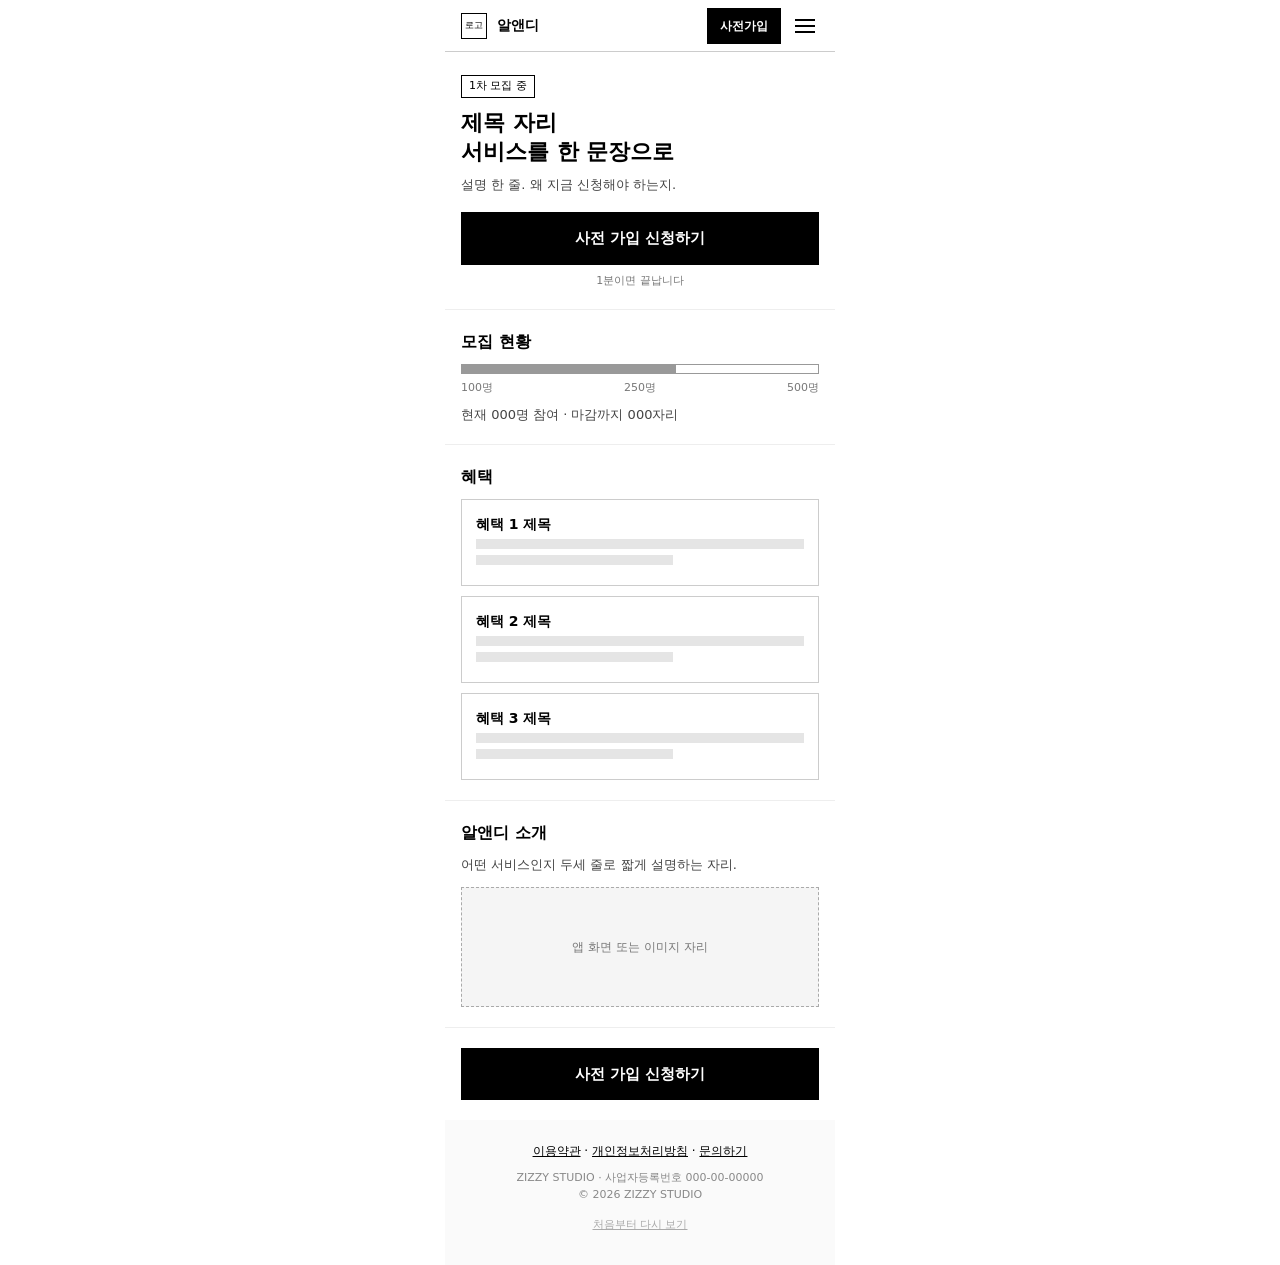
<file: wireframe/index.html>
<!DOCTYPE html>
<html lang="ko">
<head>
<meta charset="utf-8">
<meta name="viewport" content="width=device-width, initial-scale=1">
<title>알앤디 사전가입</title>
<style>
  /* ===========================================================
     흑백 뼈대. 검정, 흰색, 회색만 사용합니다.
     모바일(폭 390) 기준이고, PC에서 열면 가운데에 좁게 보입니다.
     =========================================================== */
  * { box-sizing: border-box; margin: 0; padding: 0; }

  body {
    font-family: system-ui, -apple-system, "Apple SD Gothic Neo", sans-serif;
    background: #fff;
    color: #000;
    line-height: 1.5;
    -webkit-text-size-adjust: 100%;
  }

  .phone { width: 100%; max-width: 390px; margin: 0 auto; }

  /* 상단바. 스크롤해도 위에 붙어 있습니다 */
  .appbar {
    position: sticky; top: 0; z-index: 5;
    background: #fff;
    display: flex; align-items: center; gap: 10px;
    height: 52px; padding: 0 16px;
    border-bottom: 1px solid #ccc;
  }
  .appbar .logo {
    width: 26px; height: 26px;
    border: 1px solid #000;
    display: flex; align-items: center; justify-content: center;
    font-size: 9px;
  }
  .appbar .home { display: flex; align-items: center; gap: 10px; text-decoration: none; color: #000; }
  .appbar .title { font-size: 14px; font-weight: 700; }
  .appbar .right { margin-left: auto; font-size: 12px; color: #666; }
  .appbar .back {
    font: inherit; font-size: 13px; background: none;
    border: 0; padding: 0; cursor: pointer; text-decoration: underline;
  }

  .sec { padding: 20px 16px; border-bottom: 1px solid #eee; }
  .sec.last { border-bottom: 0; }

  h1 { font-size: 22px; line-height: 1.35; margin-bottom: 8px; }
  h2 { font-size: 16px; margin-bottom: 10px; }
  h3 { font-size: 14px; margin-bottom: 4px; }
  p  { font-size: 13px; color: #444; }
  .muted { color: #777; font-size: 12px; }

  /* 내용이 들어갈 자리 표시 */
  .ph {
    border: 1px dashed #aaa; background: #f5f5f5;
    color: #777; font-size: 12px;
    display: flex; align-items: center; justify-content: center;
    text-align: center; padding: 12px;
  }
  .line { height: 10px; background: #e5e5e5; margin-bottom: 6px; }
  .line.s { width: 60%; }

  .tag {
    display: inline-block; border: 1px solid #000;
    font-size: 11px; padding: 2px 7px; margin-bottom: 10px;
  }

  .card { border: 1px solid #ccc; padding: 14px; margin-bottom: 10px; }
  .card:last-child { margin-bottom: 0; }

  .row { display: flex; gap: 10px; align-items: flex-start; }
  .num {
    flex-shrink: 0; width: 22px; height: 22px;
    border: 1px solid #000; border-radius: 50%;
    font-size: 12px; display: flex; align-items: center; justify-content: center;
  }

  /* 진행바 */
  .bar { height: 10px; border: 1px solid #999; margin: 10px 0 6px; }
  .bar > i { display: block; height: 100%; background: #999; width: 60%; }
  .barlabel { display: flex; justify-content: space-between; font-size: 11px; color: #777; }

  /* 버튼. 본문 안에 놓습니다 */
  .btn {
    display: block; width: 100%;
    font: inherit; font-size: 15px; font-weight: 700;
    padding: 14px; cursor: pointer;
    background: #000; color: #fff; border: 1px solid #000;
  }
  .btn.sub { background: #fff; color: #000; }
  .btn:disabled { background: #eee; color: #999; border-color: #eee; cursor: not-allowed; }
  .btn + .btn { margin-top: 8px; }
  .cta { margin-top: 18px; }
  .cta .hint { text-align: center; font-size: 11px; color: #777; margin-top: 8px; }
  .textlink {
    display: inline-block; font-size: 13px; color: #000;
    text-decoration: underline; margin-top: 10px;
  }
  button.textlink { font: inherit; font-size: 13px; background: none; border: 0; padding: 0; cursor: pointer; }

  /* 폼 */
  .field { margin-bottom: 18px; }
  .field > label.lb { display: block; font-size: 13px; font-weight: 700; margin-bottom: 6px; }
  .req { font-weight: 400; color: #777; font-size: 11px; }
  input[type=text], input[type=email], input[type=number], select, textarea {
    font: inherit; font-size: 14px; width: 100%;
    padding: 11px 12px; border: 1px solid #999; background: #fff; color: #000;
    border-radius: 0;
  }
  textarea { min-height: 74px; resize: vertical; }
  /* 인증 완료 상자 */
  .verified { border: 1px solid #000; padding: 14px; font-size: 13px; }
  .verified b { font-size: 14px; }

  /* 달력 */
  .calhead { text-align: center; font-size: 15px; font-weight: 700; margin-bottom: 12px; }
  .cal { width: 100%; border-collapse: collapse; table-layout: fixed; }
  .cal th, .cal td { border: 0; background: none; padding: 2px; text-align: center; }
  .cal th { font-size: 11px; color: #777; font-weight: 400; padding-bottom: 6px; }
  .cal .day {
    display: block; width: 100%; font: inherit; font-size: 13px;
    padding: 9px 0 7px; background: none; border: 1px solid transparent; color: #000;
  }
  .cal .day.has { border-color: #000; cursor: pointer; }
  .cal .day.full { border-color: #ddd; color: #aaa; cursor: pointer; }
  .cal .day.on { background: #000; color: #fff; border-color: #000; }
  .cal .mark { display: block; font-size: 9px; line-height: 1.2; margin-top: 2px; }
  .callegend { font-size: 11px; color: #777; margin-top: 10px; text-align: center; }
  .choices { display: flex; gap: 8px; flex-wrap: wrap; }
  .choices label {
    font-size: 14px; padding: 10px 14px; border: 1px solid #999; cursor: pointer;
    display: flex; align-items: center; gap: 6px;
  }
  .choices input { accent-color: #000; }
  .err { display: none; font-size: 12px; margin-top: 6px; }
  .field.bad .err { display: block; }
  .field.bad input, .field.bad select, .field.bad textarea,
  .field.bad .choices label { border-color: #000; border-width: 2px; }
  .field.bad .err::before { content: "! "; font-weight: 700; }

  .agree { display: flex; gap: 10px; align-items: flex-start; padding: 12px 0; border-bottom: 1px solid #eee; }
  .agree:last-of-type { border-bottom: 0; }
  .agree input { margin-top: 3px; accent-color: #000; }
  .agree label { font-size: 13px; }
  .agree .link { font-size: 11px; color: #777; text-decoration: underline; margin-left: auto; white-space: nowrap; }
  .allagree { border: 1px solid #000; padding: 12px; margin-bottom: 6px; }

  .steps { font-size: 12px; color: #666; margin-bottom: 12px; }

  table { width: 100%; border-collapse: collapse; font-size: 13px; }
  th, td { border: 1px solid #ccc; padding: 8px 10px; text-align: left; }
  th { background: #f2f2f2; font-size: 12px; font-weight: 700; }

  /* 상단바 오른쪽: 사전가입 버튼 + 햄버거 */
  .appbar .rightgroup { margin-left: auto; display: flex; align-items: center; gap: 10px; }
  .topcta {
    font: inherit; font-size: 12px; font-weight: 700;
    background: #000; color: #fff; border: 1px solid #000;
    padding: 8px 12px; cursor: pointer;
  }

  /* 햄버거 버튼 (가로 3줄) */
  .hamb {
    background: none; border: 0; padding: 4px;
    cursor: pointer; display: block;
  }
  .hamb i { display: block; width: 20px; height: 2px; background: #000; margin: 4px 0; }

  /* 햄버거가 X로 바뀔 때 */
  .hamb.x i { display: none; }
  .hamb .xmark { display: none; font-size: 20px; line-height: 20px; width: 20px; }
  .hamb.x .xmark { display: block; }

  /* 메뉴. 상단바 바로 아래로 펼쳐집니다. 뒤쪽 페이지는 그대로 보입니다 */
  .menu {
    display: none;
    position: fixed; top: 52px; left: 50%; transform: translateX(-50%);
    width: 100%; max-width: 390px; z-index: 20;
    background: #fff; border-bottom: 1px solid #ccc;
  }
  .menu.on { display: block; }
  .menu nav a {
    display: block; padding: 18px 16px; border-bottom: 1px solid #eee;
    font-size: 17px; color: #000; text-decoration: none;
  }
  .menu nav a.on { font-weight: 700; }
  .menu nav a .sub { display: block; font-size: 12px; color: #777; margin-top: 3px; font-weight: 400; }

  /* 친구 추천 페이지에 넣는 룰렛 그림 */
  .wheelshot { position: relative; width: 260px; margin: 0 auto; }
  .wheelshot > img { width: 100%; display: block; }
  .wheelshot .pin {
    position: absolute; top: -6px; left: 50%; transform: translateX(-50%);
    width: 0; height: 0;
    border-left: 10px solid transparent; border-right: 10px solid transparent;
    border-top: 18px solid #191F28;
  }
  .wheelshot .hubmark {
    position: absolute; top: 50%; left: 50%; transform: translate(-50%,-50%);
    width: 74px; height: 74px; border-radius: 50%; background: #fff;
    box-shadow: 0 4px 14px rgba(1,55,49,.16);
    display: flex; align-items: center; justify-content: center;
  }
  .wheelshot .hubmark img { width: 38px; height: 38px; border-radius: 10px; }

  /* 팝업 (인스타그램 팔로우 안내) */
  .modal {
    display: none;
    position: fixed; inset: 0; z-index: 30;
    align-items: center; justify-content: center; padding: 24px;
    background: rgba(0,0,0,.55);
  }
  .modal.on { display: flex; }
  .modal .box {
    width: 100%; max-width: 320px; background: #fff;
    border: 1px solid #000; padding: 24px 20px 20px;
  }
  .modal .must {
    display: inline-block; border: 1px solid #000;
    font-size: 11px; font-weight: 700; padding: 2px 7px; margin-bottom: 12px;
  }
  .modal h2 { font-size: 18px; line-height: 1.4; margin-bottom: 8px; }
  .modal p { font-size: 13px; line-height: 1.6; color: #444; }
  .modal .account {
    margin: 16px 0; padding: 12px;
    border: 1px solid #ccc; text-align: center;
    font-size: 15px; font-weight: 700;
  }
  .modal .later {
    display: block; width: 100%; margin-top: 10px;
    font: inherit; font-size: 13px; color: #777;
    background: none; border: 0; padding: 8px; cursor: pointer; text-decoration: underline;
  }

  /* 사이트 푸터. 항상 맨 아래 */
  .sitefoot { padding: 22px 16px 30px; text-align: center; background: #fafafa; }
  .sitefoot .links { font-size: 12px; margin-bottom: 10px; }
  .sitefoot .links a { color: #000; text-decoration: underline; }
  .sitefoot .copy { font-size: 11px; color: #888; }
  .sitefoot .restart {
    font: inherit; font-size: 11px; color: #aaa;
    background: none; border: 0; margin-top: 14px;
    text-decoration: underline; cursor: pointer;
  }
</style>
</head>
<body>

<div id="stage"></div>

<div class="modal" id="follow">
  <div class="box">
    <span class="must">필수</span>
    <h2>인스타그램 팔로우는<br>필수예요</h2>
    <p>사전가입은 인스타그램 팔로우까지 마쳐야 완료됩니다. 아래 버튼을 눌러 팔로우해 주세요.</p>
    <div class="account">@알앤디_계정명</div>
    <button class="btn" onclick="alert('인스타그램 계정 주소는 아직 정해지지 않았습니다')">인스타그램에서 팔로우하기</button>
    <button class="later" onclick="closeFollow()">닫기</button>
  </div>
</div>

<div class="menu" id="menu">
  <nav id="menunav"></nav>
</div>

<script>
/* ===============================================================
   알앤디 사전가입 뼈대
   흑백이지만 실제로 눌러서 끝까지 진행되는 사이트입니다.
   로그인 기능이 없다는 전제로 만들었습니다.
   =============================================================== */

/* ---------------------------------------------------------------
   0. 입력 검사 켜고 끄기

   true 로 두면 아무것도 입력하지 않아도 다음 단계로 넘어갑니다.
   (필수값, 약관 동의, 학력 인증 전부 통과)
   지금은 뼈대를 빠르게 훑어보는 단계라 true 입니다.
   --------------------------------------------------------------- */
var SKIP_VALIDATION = true;

/* ---------------------------------------------------------------
   1. 신청서에서 받을 항목
   아직 확정 전입니다. 확정되면 이 목록만 고치면 화면이 따라 바뀝니다.
   --------------------------------------------------------------- */
var YEARS = [];
for (var y = 2006; y >= 1975; y--) YEARS.push(String(y));

var SIGNUP_FIELDS = [
  { key: 'name',   label: '이름',      type: 'text',   required: true, placeholder: '홍길동' },
  { key: 'gender', label: '성별',      type: 'radio',  required: true, options: ['남성', '여성'] },
  { key: 'birth',  label: '출생년도',  type: 'select', required: true, options: YEARS },
  { key: 'region', label: '지역',      type: 'select', required: true,
    options: ['서울', '경기·인천', '부산·경남', '대구·경북', '대전·충청', '광주·전라', '강원', '제주', '해외'] },
  { key: 'degree', label: '학위',      type: 'select', required: true,
    options: ['석사 재학', '석사 졸업', '박사 재학', '박사 졸업'] },
  { key: 'phone', label: '전화번호', type: 'text', required: true,
    placeholder: '010-0000-0000' },
  { key: 'referral', label: '추천인 코드', type: 'text', required: false,
    placeholder: '친구에게 받은 코드가 있다면 입력하세요' }
];

/* 로테이션 신청서의 기본 정보는 사전가입과 똑같습니다 */
var ROTATION_FIELDS = SIGNUP_FIELDS;

/* 미팅 일정. 달력에 표시됩니다.
   날짜, 장소, 시간, 정원, 현재 신청 인원 모두 자리만 잡아둔 예시입니다. */
var CAL_MONTH = '2026-08';
var MEETINGS = [
  { date: '2026-08-16', place: '장소 자리 (예: 강남)', time: '오후 7시',      cap: 12, joined: 5 },
  { date: '2026-08-20', place: '장소 자리 (예: 성수)', time: '오후 7시 30분', cap: 10, joined: 10 },
  { date: '2026-08-23', place: '장소 자리 (예: 홍대)', time: '오후 6시',      cap: 12, joined: 3 },
  { date: '2026-08-30', place: '장소 자리 (예: 판교)', time: '오후 7시',      cap: 8,  joined: 0 }
];
var DOW = ['일', '월', '화', '수', '목', '금', '토'];

/* 참가비. 아직 정해지지 않아 자리만 잡아둔 값입니다 */
var FEE = {
  amount: '000,000원',
  bank: '○○은행 000-0000-000000',
  holder: 'ZIZZY STUDIO',
  due: '신청일로부터 00일 이내'
};

/* ---------------------------------------------------------------
   2. 화면 목록 (브라우저 탭 제목에 씁니다)
   --------------------------------------------------------------- */
var SCREENS = {
  '/home':           '알앤디 사전가입',
  '/apply':          '기본 정보 입력',
  '/agree':          '약관 동의',
  '/done':           '사전가입 완료',
  '/rotation':       '로테이션 소개',
  '/rotation-meeting': '미팅 날짜 고르기',
  '/rotation-apply': '로테이션 신청',
  '/rotation-done':  '로테이션 신청 완료',
  '/referral':       '친구 추천',
  '/about':          '알앤디 소개'
};

/* ---------------------------------------------------------------
   3. 입력한 내용 임시 보관
   로그인이 없으므로, 신청서를 쓰는 동안에만 쓰는 임시 저장입니다.
   완료 화면을 벗어나면 "내 신청 내용"을 다시 볼 방법은 없습니다.
   --------------------------------------------------------------- */
/* 친구 추천 링크로 들어오면 주소에 코드가 붙어 있습니다 (예: ?ref=RND-1234) */
function refFromLink() {
  try { return new URLSearchParams(location.search).get('ref') || ''; } catch (e) { return ''; }
}

var KEY = 'rnd_wireframe_v1';
function load() { try { return JSON.parse(localStorage.getItem(KEY) || '{}'); } catch (e) { return {}; } }
function save(d) { localStorage.setItem(KEY, JSON.stringify(d)); }
function resetAll() {
  if (!confirm('입력한 내용을 지우고 처음 상태로 돌아갑니다.')) return;
  localStorage.removeItem(KEY);
  location.hash = '#/home';
  render();
}

/* ---------------------------------------------------------------
   4. 화면 그리기 도구
   --------------------------------------------------------------- */
function esc(s) { return String(s).replace(/[&<>"]/g, function (c) {
  return { '&': '&amp;', '<': '&lt;', '>': '&gt;', '"': '&quot;' }[c]; }); }

/* 마지막 글자에 받침이 있으면 '을', 없으면 '를' */
function josa(word) {
  var c = word.charCodeAt(word.length - 1);
  if (c < 0xAC00 || c > 0xD7A3) return '를';
  return (c - 0xAC00) % 28 !== 0 ? '을' : '를';
}

function appbar(opts) {
  opts = opts || {};
  var left = opts.back
    ? '<button class="back" onclick="history.back()">← 뒤로</button>'
    : '<a class="home" href="#/home" onclick="closeMenu()">' +
        '<span class="logo">로고</span><span class="title">알앤디</span></a>';
  var right = '';
  if (opts.menu) {
    right = '<div class="rightgroup">' +
      (opts.cta ? '<button class="topcta" onclick="location.hash=\'#/apply\'">사전가입</button>' : '') +
      '<button class="hamb" onclick="toggleMenu()" aria-label="메뉴"><i></i><i></i><i></i><span class="xmark">✕</span></button>' +
      '</div>';
  } else if (opts.right) {
    right = '<span class="right">' + esc(opts.right) + '</span>';
  }
  return '<div class="appbar">' + left + right + '</div>';
}

/* 메뉴에 들어갈 탭 목록 */
var MENU = [
  ['#/home',     '사전 가입 신청', '1차 모집 중'],
  ['#/rotation', '로테이션',       '사전가입 다음 단계'],
  ['#/referral', '친구 추천',      ''],
  ['#/about',    '알앤디 소개',    '']
];
function renderMenu(path) {
  document.getElementById('menunav').innerHTML = MENU.map(function (m) {
    var on = ('#' + path) === m[0] ? ' class="on"' : '';
    return '<a href="' + m[0] + '"' + on + ' onclick="closeMenu()">' + esc(m[1]) +
      (m[2] ? '<span class="sub">' + esc(m[2]) + '</span>' : '') + '</a>';
  }).join('');
}
function openFollow() { document.getElementById('follow').classList.add('on'); }
function closeFollow() { document.getElementById('follow').classList.remove('on'); }

function toggleMenu() {
  var m = document.getElementById('menu');
  m.classList.contains('on') ? closeMenu() : openMenu();
}
function openMenu() {
  document.getElementById('menu').classList.add('on');
  var b = document.querySelector('.hamb');
  if (b) b.classList.add('x');
}
function closeMenu() {
  document.getElementById('menu').classList.remove('on');
  var b = document.querySelector('.hamb');
  if (b) b.classList.remove('x');
}

function todo(msg) { return 'alert(\'' + msg + '\');return false'; }

function siteFooter() {
  var a = 'href="#" onclick="' + todo('아직 안 만든 화면입니다') + '"';
  return '<div class="sitefoot">' +
    '<div class="links"><a ' + a + '>이용약관</a> · <a ' + a + '>개인정보처리방침</a> · <a ' + a + '>문의하기</a></div>' +
    '<div class="copy">ZIZZY STUDIO · 사업자등록번호 000-00-00000</div>' +
    '<div class="copy">© 2026 ZIZZY STUDIO</div>' +
    '<button class="restart" onclick="resetAll()">처음부터 다시 보기</button>' +
    '</div>';
}

function field(f, value) {
  var v = value == null ? '' : value;
  var inner = '';
  if (f.type === 'text' || f.type === 'email' || f.type === 'number') {
    inner = '<input type="' + f.type + '" id="f_' + f.key + '" value="' + esc(v) +
      '" placeholder="' + esc(f.placeholder || '') + '">';
  } else if (f.type === 'textarea') {
    inner = '<textarea id="f_' + f.key + '" placeholder="' + esc(f.placeholder || '') + '">' + esc(v) + '</textarea>';
  } else if (f.type === 'select') {
    inner = '<select id="f_' + f.key + '"><option value="">선택하세요</option>' +
      f.options.map(function (o) {
        return '<option' + (o === v ? ' selected' : '') + '>' + esc(o) + '</option>';
      }).join('') + '</select>';
  } else if (f.type === 'radio') {
    inner = '<div class="choices">' + f.options.map(function (o) {
      return '<label><input type="radio" name="f_' + f.key + '" value="' + esc(o) + '"' +
        (o === v ? ' checked' : '') + '>' + esc(o) + '</label>';
    }).join('') + '</div>';
  }
  var verb = (f.type === 'select' || f.type === 'radio') ? '선택해' : '입력해';
  return '<div class="field" id="wrap_' + f.key + '">' +
    '<label class="lb">' + esc(f.label) +
    (f.required ? ' <span class="req">필수</span>' : ' <span class="req">선택</span>') + '</label>' +
    inner + '<div class="err" id="err_' + f.key + '">' + esc(f.label) + josa(f.label) + ' ' + verb + ' 주세요</div></div>';
}

function readFields(fields) {
  var out = {}, bad = null;
  fields.forEach(function (f) {
    var v = '';
    if (f.type === 'radio') {
      var picked = document.querySelector('input[name="f_' + f.key + '"]:checked');
      v = picked ? picked.value : '';
    } else {
      var el = document.getElementById('f_' + f.key);
      v = el ? el.value.trim() : '';
    }
    out[f.key] = v;
    var wrap = document.getElementById('wrap_' + f.key);
    if (!SKIP_VALIDATION && f.required && !v) {
      wrap.classList.add('bad');
      if (!bad) bad = wrap;
    } else {
      wrap.classList.remove('bad');
    }
  });
  if (bad) { bad.scrollIntoView({ behavior: 'smooth', block: 'center' }); return null; }
  return out;
}

/* ---------------------------------------------------------------
   5. 화면별 내용
   --------------------------------------------------------------- */
var views = {};

/* 사전가입 홈 (랜딩페이지) */
views['/home'] = function (d) {
  return '<div class="phone">' + appbar({ menu: true, cta: true }) +

    /* 히어로. 신청 버튼이 여기 있습니다 */
    '<div class="sec">' +
      '<span class="tag">1차 모집 중</span>' +
      '<h1>제목 자리<br>서비스를 한 문장으로</h1>' +
      '<p>설명 한 줄. 왜 지금 신청해야 하는지.</p>' +
      '<div class="cta">' +
        '<button class="btn" onclick="location.hash=\'#/apply\'">사전 가입 신청하기</button>' +
        '<div class="hint">1분이면 끝납니다</div>' +
      '</div>' +
    '</div>' +

    '<div class="sec">' +
      '<h2>모집 현황</h2>' +
      '<div class="bar"><i></i></div>' +
      '<div class="barlabel"><span>100명</span><span>250명</span><span>500명</span></div>' +
      '<p style="margin-top:8px">현재 000명 참여 · 마감까지 000자리</p>' +
    '</div>' +

    '<div class="sec">' +
      '<h2>혜택</h2>' +
      '<div class="card"><h3>혜택 1 제목</h3><div class="line"></div><div class="line s"></div></div>' +
      '<div class="card"><h3>혜택 2 제목</h3><div class="line"></div><div class="line s"></div></div>' +
      '<div class="card"><h3>혜택 3 제목</h3><div class="line"></div><div class="line s"></div></div>' +
    '</div>' +

    '<div class="sec">' +
      '<h2>알앤디 소개</h2>' +
      '<p>어떤 서비스인지 두세 줄로 짧게 설명하는 자리.</p>' +
      '<div class="ph" style="min-height:120px;margin-top:12px">앱 화면 또는 이미지 자리</div>' +
    '</div>' +

    /* 다 읽고 내려온 사람을 위해 마지막에 한 번 더 */
    '<div class="sec last">' +
      '<button class="btn" onclick="location.hash=\'#/apply\'">사전 가입 신청하기</button>' +
    '</div>' +

    siteFooter() +
    '</div>';
};

/* 신청서 1/2 기본 정보 */
views['/apply'] = function (d) {
  var v = d.signupDraft || {};
  var fromLink = refFromLink();
  if (fromLink && !v.referral) v.referral = fromLink;
  return '<div class="phone">' + appbar({ back: true, right: '1 / 2' }) +
    '<div class="sec last">' +
      '<div class="steps">1단계 · 기본 정보</div>' +
      '<h2>기본 정보를 입력해 주세요</h2>' +
      '<p class="muted" style="margin-bottom:18px">인증 절차는 없습니다. 아래 항목만 받습니다.</p>' +
      (fromLink ? '<div class="ph" style="min-height:auto;padding:10px;margin-bottom:18px">친구 추천 링크로 들어오셨어요. 추천인 코드가 자동으로 채워집니다</div>' : '') +
      SIGNUP_FIELDS.map(function (f) { return field(f, v[f.key]); }).join('') +
      '<div class="cta"><button class="btn" onclick="submitApply()">다음</button></div>' +
    '</div></div>';
};

/* 신청서 2/2 약관 동의 */
views['/agree'] = function (d) {
  return '<div class="phone">' + appbar({ back: true, right: '2 / 2' }) +
    '<div class="sec last">' +
      '<div class="steps">2단계 · 약관 동의</div>' +
      '<h2>약관에 동의해 주세요</h2>' +
      '<div class="allagree"><label style="display:flex;gap:10px;align-items:center;font-size:14px;font-weight:700">' +
        '<input type="checkbox" id="ag_all" onchange="toggleAll(this)">전체 동의</label></div>' +
      '<div class="agree"><input type="checkbox" class="ag" id="ag1"><label for="ag1">[필수] 개인정보 수집·이용 동의</label><a class="link" href="#" onclick="' + todo('약관 전문 화면은 아직 안 만들었습니다') + '">보기</a></div>' +
      '<div class="agree"><input type="checkbox" class="ag" id="ag2"><label for="ag2">[필수] 서비스 이용약관 동의</label><a class="link" href="#" onclick="' + todo('약관 전문 화면은 아직 안 만들었습니다') + '">보기</a></div>' +
      '<div class="agree"><input type="checkbox" class="ag" id="ag3"><label for="ag3">[선택] 마케팅 정보 수신 동의</label></div>' +
      '<div class="field" id="wrap_agree" style="margin-top:10px"><div class="err">필수 약관에 동의해야 제출할 수 있습니다</div></div>' +
      '<div class="cta"><button class="btn" onclick="submitAgree()">신청서 제출하기</button></div>' +
    '</div></div>';
};

/* 사전가입 완료. 이 화면을 벗어나면 다시 볼 수 없습니다 (로그인 없음) */
views['/done'] = function (d) {
  var v = d.signup || {};
  var rows = SIGNUP_FIELDS.map(function (f) {
    return '<tr><th style="width:34%">' + esc(f.label) + '</th><td>' + esc(v[f.key] || '-') + '</td></tr>';
  }).join('');
  return '<div class="phone">' + appbar({ right: '완료' }) +
    '<div class="sec">' +
      '<h1>신청이 접수되었습니다</h1>' +
    '</div>' +
    '<div class="sec">' +
      '<h2>제출한 내용</h2>' +
      '<table>' + rows + '</table>' +
    '</div>' +
    /* 카카오 채널 안내. 추천인 코드는 여기로 보냅니다 */
    '<div class="sec">' +
      '<h2>추천인 코드 받기</h2>' +
      '<p>추천인 코드와 친구 추천 링크를 카카오톡으로 보내드립니다.</p>' +
      '<p class="muted" style="margin-top:6px">잠시 뒤에 도착해요</p>' +
    '</div>' +

    /* 로테이션 안내와 이동 버튼 */
    '<div class="sec">' +
      '<h2>다음 단계, 로테이션</h2>' +
      '<p>로테이션이 무엇인지 두세 줄로 짧게 설명하는 자리.</p>' +
      '<a class="textlink" href="#/rotation">로테이션 자세히 알아보기</a>' +
      '<div class="cta">' +
        '<button class="btn" onclick="goRotation(true)">로테이션 신청하기</button>' +
      '</div>' +
    '</div>' +

    '<div class="sec last">' +
      '<button class="btn sub" onclick="location.hash=\'#/home\'">홈으로</button>' +
    '</div>' +
    siteFooter() +
    '</div>';
};

/* 로테이션 소개 */
views['/rotation'] = function (d) {
  return '<div class="phone">' + appbar({ menu: true, cta: true }) +
    '<div class="sec">' +
      '<span class="tag">사전가입 다음 단계</span>' +
      '<h1>로테이션이란?</h1>' +
      '<p>한 문단 설명 자리.</p>' +
      '<div class="cta"><button class="btn" onclick="goRotation(false)">로테이션 신청하기</button></div>' +
    '</div>' +
    '<div class="sec">' +
      '<h2>무엇이 다른가</h2>' +
      '<div class="card"><div class="row"><span class="num">1</span><div><h3>차별점 1 제목</h3><div class="line"></div><div class="line s"></div></div></div></div>' +
      '<div class="card"><div class="row"><span class="num">2</span><div><h3>차별점 2 제목</h3><div class="line"></div><div class="line s"></div></div></div></div>' +
      '<div class="card"><div class="row"><span class="num">3</span><div><h3>차별점 3 제목</h3><div class="line"></div><div class="line s"></div></div></div></div>' +
    '</div>' +
    '<div class="sec">' +
      '<h2>진행 방식</h2>' +
      '<div class="ph" style="min-height:80px">주기, 인원, 열리는 요일과 시간 자리</div>' +
    '</div>' +
    '<div class="sec last">' +
      '<button class="btn" onclick="goRotation(false)">로테이션 신청하기</button>' +
    '</div>' +
    siteFooter() +
    '</div>';
};

/* 로테이션 신청으로 들어가는 길목.
   사전가입 완료 화면에서 눌렀으면 true, 로테이션 소개에서 눌렀으면 false.
   이 값으로 신청서에서 기본 정보를 채워줄지 말지를 정합니다. */
function goRotation(fromSignup) {
  var d = load();
  d.fromSignup = !!fromSignup;
  save(d);
  location.hash = '#/rotation-meeting';
}

/* 사전가입을 실제로 했는지 판단합니다.
   기록만 있고 값이 전부 비어 있으면(검사를 꺼둔 채 빈칸으로 통과한 경우)
   안 한 것으로 봅니다. */
function hasSignup(d) {
  if (!d.signup) return false;
  for (var i = 0; i < ROTATION_FIELDS.length; i++) {
    if (String(d.signup[ROTATION_FIELDS[i].key] || '').trim() !== '') return true;
  }
  return false;
}

/* 미팅 고르기 (로테이션 신청의 첫 화면) */
function pad2(n) { return (n < 10 ? '0' : '') + n; }
function meetingOf(dateStr) {
  for (var i = 0; i < MEETINGS.length; i++) if (MEETINGS[i].date === dateStr) return MEETINGS[i];
  return null;
}
function prettyDate(dateStr) {
  var p = dateStr.split('-');
  var dt = new Date(+p[0], +p[1] - 1, +p[2]);
  return (+p[1]) + '월 ' + (+p[2]) + '일 (' + DOW[dt.getDay()] + ')';
}
function pickMeeting(dateStr) {
  var d = load();
  d.meetingDate = dateStr;
  save(d);
  render();
}

function calendarHtml(monthStr, pick) {
  var y = +monthStr.split('-')[0], m = +monthStr.split('-')[1];
  var startDow = new Date(y, m - 1, 1).getDay();
  var lastDay = new Date(y, m, 0).getDate();

  var cells = [];
  var i;
  for (i = 0; i < startDow; i++) cells.push(null);
  for (i = 1; i <= lastDay; i++) cells.push(i);
  while (cells.length % 7 !== 0) cells.push(null);

  var html = '<div class="calhead">' + y + '년 ' + m + '월</div>' +
    '<table class="cal"><tr>' + DOW.map(function (w) { return '<th>' + w + '</th>'; }).join('') + '</tr>';

  for (i = 0; i < cells.length; i += 7) {
    html += '<tr>';
    for (var j = 0; j < 7; j++) {
      var day = cells[i + j];
      if (!day) { html += '<td></td>'; continue; }
      var key = y + '-' + pad2(m) + '-' + pad2(day);
      var mt = meetingOf(key);
      var cls = 'day';
      var mark = '';
      if (mt) {
        var left = mt.cap - mt.joined;
        if (left <= 0) { cls += ' full'; mark = '<span class="mark">마감</span>'; }
        else { cls += ' has'; mark = '<span class="mark">' + left + '자리</span>'; }
        if (key === pick) cls += ' on';
        html += '<td><button class="' + cls + '" onclick="pickMeeting(\'' + key + '\')">' + day + mark + '</button></td>';
      } else {
        html += '<td><span class="' + cls + '">' + day + '</span></td>';
      }
    }
    html += '</tr>';
  }
  return html + '</table>' +
    '<div class="callegend">테두리가 있는 날에 미팅이 열립니다</div>';
}

views['/rotation-meeting'] = function (d) {
  var pick = d.meetingDate;
  var sel = pick ? meetingOf(pick) : null;

  var detail;
  if (sel) {
    var left = sel.cap - sel.joined;
    detail =
      '<h2>' + esc(prettyDate(sel.date)) + '</h2>' +
      '<table style="margin-top:10px">' +
        '<tr><th style="width:34%">장소</th><td>' + esc(sel.place) + '</td></tr>' +
        '<tr><th>시간</th><td>' + esc(sel.time) + '</td></tr>' +
        '<tr><th>정원</th><td>' + sel.cap + '명</td></tr>' +
        '<tr><th>신청 현황</th><td>' + sel.joined + '명 신청 · ' +
          (left > 0 ? left + '자리 남음' : '<b>마감</b>') + '</td></tr>' +
      '</table>' +
      '<div class="bar" style="margin-top:12px"><i style="width:' +
        Math.round(sel.joined / sel.cap * 100) + '%"></i></div>' +
      '<div class="cta">' +
        (left > 0
          ? '<button class="btn" onclick="location.hash=\'#/rotation-apply\'">이 미팅으로 신청하기</button>'
          : '<button class="btn" disabled>정원이 찼습니다</button>') +
      '</div>';
  } else {
    detail = '<p class="muted">날짜를 고르면 미팅 정보가 여기에 나옵니다.</p>';
  }

  return '<div class="phone">' + appbar({ back: true }) +
    '<div class="sec">' +
      '<h1>미팅 날짜 고르기</h1>' +
      '<p>참여하고 싶은 날짜를 골라주세요.</p>' +
    '</div>' +
    '<div class="sec">' + calendarHtml(CAL_MONTH, pick) + '</div>' +
    '<div class="sec last">' + detail + '</div>' +
    siteFooter() +
    '</div>';
};

/* 로테이션 신청서 */
views['/rotation-apply'] = function (d) {
  /* 사전가입 때 쓴 내용을 먼저 깔고, 로테이션에서 고친 게 있으면 그걸 덮어씁니다 */
  var v = {}, i;
  for (i in (d.signup || {})) v[i] = d.signup[i];
  for (i in (d.rotationDraft || {})) v[i] = d.rotationDraft[i];
  for (i in (d.rotation || {})) v[i] = d.rotation[i];
  var prefilled = !!d.fromSignup && hasSignup(d);

  /* 기본 정보.
     사전가입을 한 사람에게는 확인용 표만 보여줍니다. 여기서 고치지는 않습니다.
     사전가입 없이 바로 온 사람에게만 입력칸을 보여줍니다. */
  var step2;
  if (prefilled) {
    var summary = ROTATION_FIELDS.map(function (f) {
      return '<tr><th style="width:34%">' + esc(f.label) + '</th><td>' + esc(v[f.key] || '-') + '</td></tr>';
    }).join('');
    step2 = '<div class="sec">' +
      '<h2>기본 정보</h2>' +
      '<p class="muted">사전가입 때 입력하신 내용으로 신청합니다.</p>' +
      '<table style="margin-top:10px">' + summary + '</table>' +
    '</div>';
  } else {
    step2 = '<div class="sec">' +
      '<h2>기본 정보</h2>' +
      '<p class="muted" style="margin-bottom:18px">아래 항목을 입력해 주세요.</p>' +
      ROTATION_FIELDS.map(function (f) { return field(f, v[f.key]); }).join('') +
    '</div>';
  }

  /* 고른 미팅을 맨 위에 다시 보여줍니다 */
  var mt = d.meetingDate ? meetingOf(d.meetingDate) : null;
  var picked = mt
    ? '<div class="sec">' +
        '<h2>신청할 미팅</h2>' +
        '<table style="margin-top:10px">' +
          '<tr><th style="width:34%">날짜</th><td>' + esc(prettyDate(mt.date)) + '</td></tr>' +
          '<tr><th>장소</th><td>' + esc(mt.place) + '</td></tr>' +
          '<tr><th>시간</th><td>' + esc(mt.time) + '</td></tr>' +
        '</table>' +
        '<a class="textlink" href="#/rotation-meeting">다른 날짜 고르기</a>' +
      '</div>'
    : '';

  return '<div class="phone">' + appbar({ back: true }) + picked + step2 +
    '<div class="sec last">' +
      '<h2>학력 인증</h2>' +
      '<p class="muted">학생증, 재학증명서, 졸업증명서 중 하나를 올려주세요.</p>' +
      (d.docVerified
        ? '<div class="verified" style="margin-top:14px">' +
            '<b>학력 인증이 완료되었습니다</b>' +
            '<div class="muted" style="margin-top:4px">제출한 서류를 확인했습니다.</div>' +
            '<button class="textlink" onclick="docReset()">다시 인증하기</button>' +
          '</div>'
        : '<div class="cta">' +
            '<button class="btn sub" onclick="docVerify()">서류 올리고 인증하기</button>' +
            '<div class="hint">실제 서비스에서는 여기서 파일을 올립니다. 지금은 누르면 인증된 것으로 처리됩니다</div>' +
          '</div>' +
          '<div class="field" id="wrap_doc"><div class="err">학력 인증을 먼저 해주세요</div></div>') +
      '<div class="cta"><button class="btn" onclick="submitRotation()">신청하기</button></div>' +
    '</div></div>';
};

/* 친구 추천 (아직 뼈대만) */
views['/referral'] = function (d) {
  return '<div class="phone">' + appbar({ menu: true, cta: true }) +

    '<div class="sec">' +
      '<h1>친구를 추천하고<br>룰렛을 돌리세요</h1>' +
      '<p>친구가 사전가입할 때마다 룰렛 응모권이 한 장씩 쌓입니다.</p>' +
    '</div>' +

    /* 1. 추천하는 방법 */
    '<div class="sec">' +
      '<h2>친구 추천하는 방법</h2>' +
      '<div class="row" style="margin-bottom:14px"><span class="num">1</span><div>' +
        '<h3>사전가입을 마친다</h3>' +
        '<p class="muted">신청이 끝나면 카카오 채널로 내 추천 링크를 보내드려요</p>' +
      '</div></div>' +
      '<div class="row" style="margin-bottom:14px"><span class="num">2</span><div>' +
        '<h3>친구에게 링크를 보낸다</h3>' +
        '<p class="muted">카카오톡, 인스타그램 어디로 보내도 됩니다</p>' +
      '</div></div>' +
      '<div class="row"><span class="num">3</span><div>' +
        '<h3>친구가 그 링크로 사전가입한다</h3>' +
        '<p class="muted">한 명이 가입할 때마다 응모권 1장. 최대 10명까지</p>' +
      '</div></div>' +
    '</div>' +

    /* 2. 리워드가 무엇인지 */
    '<div class="sec">' +
      '<h2>받는 리워드</h2>' +
      '<p style="margin-bottom:14px">쌓인 응모권으로 룰렛을 돌려 경품을 받습니다.</p>' +
      '<div class="wheelshot">' +
        '<img src="wheel.svg" alt="리워드 룰렛">' +
        '<span class="pin"></span>' +
        '<span class="hubmark"><img src="rnd-logo.png" alt=""></span>' +
      '</div>' +
    '</div>' +

    '<div class="sec">' +
      '<h2>경품</h2>' +
      '<div class="card"><h3>1등 맥북</h3><p class="muted">아이패드, 에어팟, 쿠팡이츠, 인앱 재화 루미까지</p></div>' +
    '</div>' +

    /* 룰렛은 이 화면에서 못 돌린다는 안내 */
    '<div class="sec last">' +
      '<h2>룰렛은 어디서 돌리나요</h2>' +
      '<p>카카오 채널로 보내드리는 <b>내 전용 링크</b>에서 돌립니다. 응모권이 쌓이면 그 링크에서 바로 돌릴 수 있어요.</p>' +
      '<div class="cta"><button class="btn" onclick="location.hash=\'#/apply\'">사전 가입 신청하기</button></div>' +
      '<div class="hint" style="text-align:center;font-size:12px;color:#777;margin-top:10px">사전가입을 마쳐야 추천 링크가 발급됩니다</div>' +
    '</div>' +

    siteFooter() +
    '</div>';
};

/* 알앤디 소개 (아직 뼈대만) */
views['/about'] = function (d) {
  return '<div class="phone">' + appbar({ menu: true, cta: true }) +
    '<div class="sec">' +
      '<h1>알앤디는<br>이런 서비스입니다</h1>' +
      '<p>한 문단 설명 자리.</p>' +
    '</div>' +
    '<div class="sec">' +
      '<h2>앱 화면</h2>' +
      '<div class="ph" style="min-height:200px">앱 화면 이미지 자리</div>' +
    '</div>' +
    '<div class="sec">' +
      '<h2>만든 사람</h2>' +
      '<div class="card"><h3>파운더 소개 자리</h3><div class="line"></div><div class="line s"></div></div>' +
    '</div>' +
    '<div class="sec last">' +
      '<button class="btn" onclick="location.hash=\'#/apply\'">사전 가입 신청하기</button>' +
    '</div>' +
    siteFooter() +
    '</div>';
};

/* 로테이션 완료 */
views['/rotation-done'] = function (d) {
  return '<div class="phone">' + appbar({ menu: true }) +
    '<div class="sec">' +
      '<h1>신청이 접수되었습니다</h1>' +
      '<p>아래 계좌로 참가비를 입금해 주세요.</p>' +
      '<p class="muted" style="margin-top:6px">신청번호 ' + esc(d.rotationCode || '-') + '</p>' +
    '</div>' +

    (d.meetingDate && meetingOf(d.meetingDate)
      ? '<div class="sec">' +
          '<h2>신청한 미팅</h2>' +
          '<table style="margin-top:10px">' +
            '<tr><th style="width:34%">날짜</th><td>' + esc(prettyDate(d.meetingDate)) + '</td></tr>' +
            '<tr><th>장소</th><td>' + esc(meetingOf(d.meetingDate).place) + '</td></tr>' +
            '<tr><th>시간</th><td>' + esc(meetingOf(d.meetingDate).time) + '</td></tr>' +
          '</table>' +
        '</div>'
      : '') +

    '<div class="sec">' +
      '<h2>참가비 입금</h2>' +
      '<table style="margin-top:10px">' +
        '<tr><th style="width:34%">금액</th><td><b>' + esc(FEE.amount) + '</b></td></tr>' +
        '<tr><th>입금 계좌</th><td>' + esc(FEE.bank) + '</td></tr>' +
        '<tr><th>예금주</th><td>' + esc(FEE.holder) + '</td></tr>' +
        '<tr><th>입금자명</th><td><b>' + esc(d.payName || '-') + '</b></td></tr>' +
        '<tr><th>입금 기한</th><td>' + esc(FEE.due) + '</td></tr>' +
      '</table>' +
      '<p class="muted" style="margin-top:10px">누가 보낸 돈인지 확인해야 해서, 입금자명을 위와 똑같이 적어주세요.</p>' +
    '</div>' +

    '<div class="sec">' +
      '<h2>입금 확인 후 안내</h2>' +
      '<p>입금이 확인되면 카카오톡으로 다음 일정을 안내해 드립니다.</p>' +
      '<p class="muted" style="margin-top:6px">신청번호 ' + esc(d.rotationCode || '-') + '</p>' +
    '</div>' +

    '<div class="sec last">' +
      '<button class="btn" onclick="location.hash=\'#/home\'">홈으로 돌아가기</button>' +
    '</div>' +
    siteFooter() +
    '</div>';
};

/* ---------------------------------------------------------------
   6. 동작
   --------------------------------------------------------------- */
function submitApply() {
  var v = readFields(SIGNUP_FIELDS);
  if (!v) return;
  var d = load();
  d.signupDraft = v;
  save(d);
  location.hash = '#/agree';
}

function toggleAll(el) {
  var list = document.querySelectorAll('.ag');
  for (var i = 0; i < list.length; i++) list[i].checked = el.checked;
}

function submitAgree() {
  var ok = document.getElementById('ag1').checked && document.getElementById('ag2').checked;
  var wrap = document.getElementById('wrap_agree');
  if (!SKIP_VALIDATION && !ok) { wrap.classList.add('bad'); wrap.scrollIntoView({ behavior: 'smooth', block: 'center' }); return; }
  wrap.classList.remove('bad');
  var d = load();
  d.signup = d.signupDraft || {};
  d.marketing = document.getElementById('ag3').checked;
  d.code = 'RND-' + String(Math.floor(Math.random() * 9000) + 1000);
  delete d.signupDraft;
  save(d);
  location.hash = '#/done';
  /* 제출 직후 인스타그램 팔로우 안내를 띄웁니다 */
  window.setTimeout(openFollow, 260);
}

/* 학력 인증.
   진짜 서비스에서는 여기서 서류 파일을 올리고 우리가 확인합니다.
   지금은 플로우를 보는 단계라 누르면 인증된 것으로 처리합니다. */
function docVerify() { var d = load(); keepDraft(d); d.docVerified = true; save(d); render(); }
function docReset() { var d = load(); keepDraft(d); delete d.docVerified; save(d); render(); }

/* 화면을 다시 그리기 전에, 입력칸에 쳐둔 값을 잠시 보관합니다.
   이게 없으면 학력 인증 버튼을 누를 때 입력한 내용이 사라집니다. */
function keepDraft(d) {
  if (!document.getElementById('f_' + ROTATION_FIELDS[0].key)) return;
  var draft = {};
  ROTATION_FIELDS.forEach(function (f) {
    var v = '';
    if (f.type === 'radio') {
      var picked = document.querySelector('input[name="f_' + f.key + '"]:checked');
      v = picked ? picked.value : '';
    } else {
      var el = document.getElementById('f_' + f.key);
      v = el ? el.value : '';
    }
    draft[f.key] = v;
  });
  d.rotationDraft = draft;
}

function submitRotation() {
  var d = load();
  var prefilled = !!d.fromSignup && hasSignup(d);

  /* 사전가입을 한 사람은 기본 정보를 화면에서 받지 않고, 저장된 값을 그대로 씁니다 */
  var v = prefilled ? {} : readFields(ROTATION_FIELDS);
  if (!v) return;
  if (prefilled) {
    ROTATION_FIELDS.forEach(function (f) { v[f.key] = d.signup[f.key]; });
  }

  /* 학력 인증을 안 했으면 막습니다 */
  if (!SKIP_VALIDATION && !d.docVerified) {
    var wrap = document.getElementById('wrap_doc');
    if (wrap) { wrap.classList.add('bad'); wrap.scrollIntoView({ behavior: 'smooth', block: 'center' }); }
    return;
  }

  var digits = String(Math.floor(Math.random() * 9000) + 1000);
  d.rotation = v;
  d.rotationCode = 'RND-R' + digits;
  d.payName = (v.name || '') + digits;
  save(d);
  location.hash = '#/rotation-done';
}

/* ---------------------------------------------------------------
   7. 화면 전환
   --------------------------------------------------------------- */
function render() {
  var path = location.hash.replace('#', '');
  if (!views[path]) path = '/home';
  var d = load();

  /* 앞 단계를 건너뛰고 주소로 바로 들어오면 되돌려 보냅니다 */
  if (path === '/agree' && !d.signupDraft) path = '/apply';
  if (path === '/done' && !d.signup) path = '/home';
  if (path === '/rotation-done' && !d.rotationCode) path = '/rotation';

  if (location.hash !== '#' + path) history.replaceState(null, '', '#' + path);

  document.title = SCREENS[path] + ' · 알앤디';
  document.getElementById('stage').innerHTML = views[path](d);
  renderMenu(path);
  closeMenu();
  window.scrollTo(0, 0);
}

window.addEventListener('hashchange', render);
if (!location.hash) history.replaceState(null, '', '#/home');
render();
</script>
</body>
</html>
</file>
